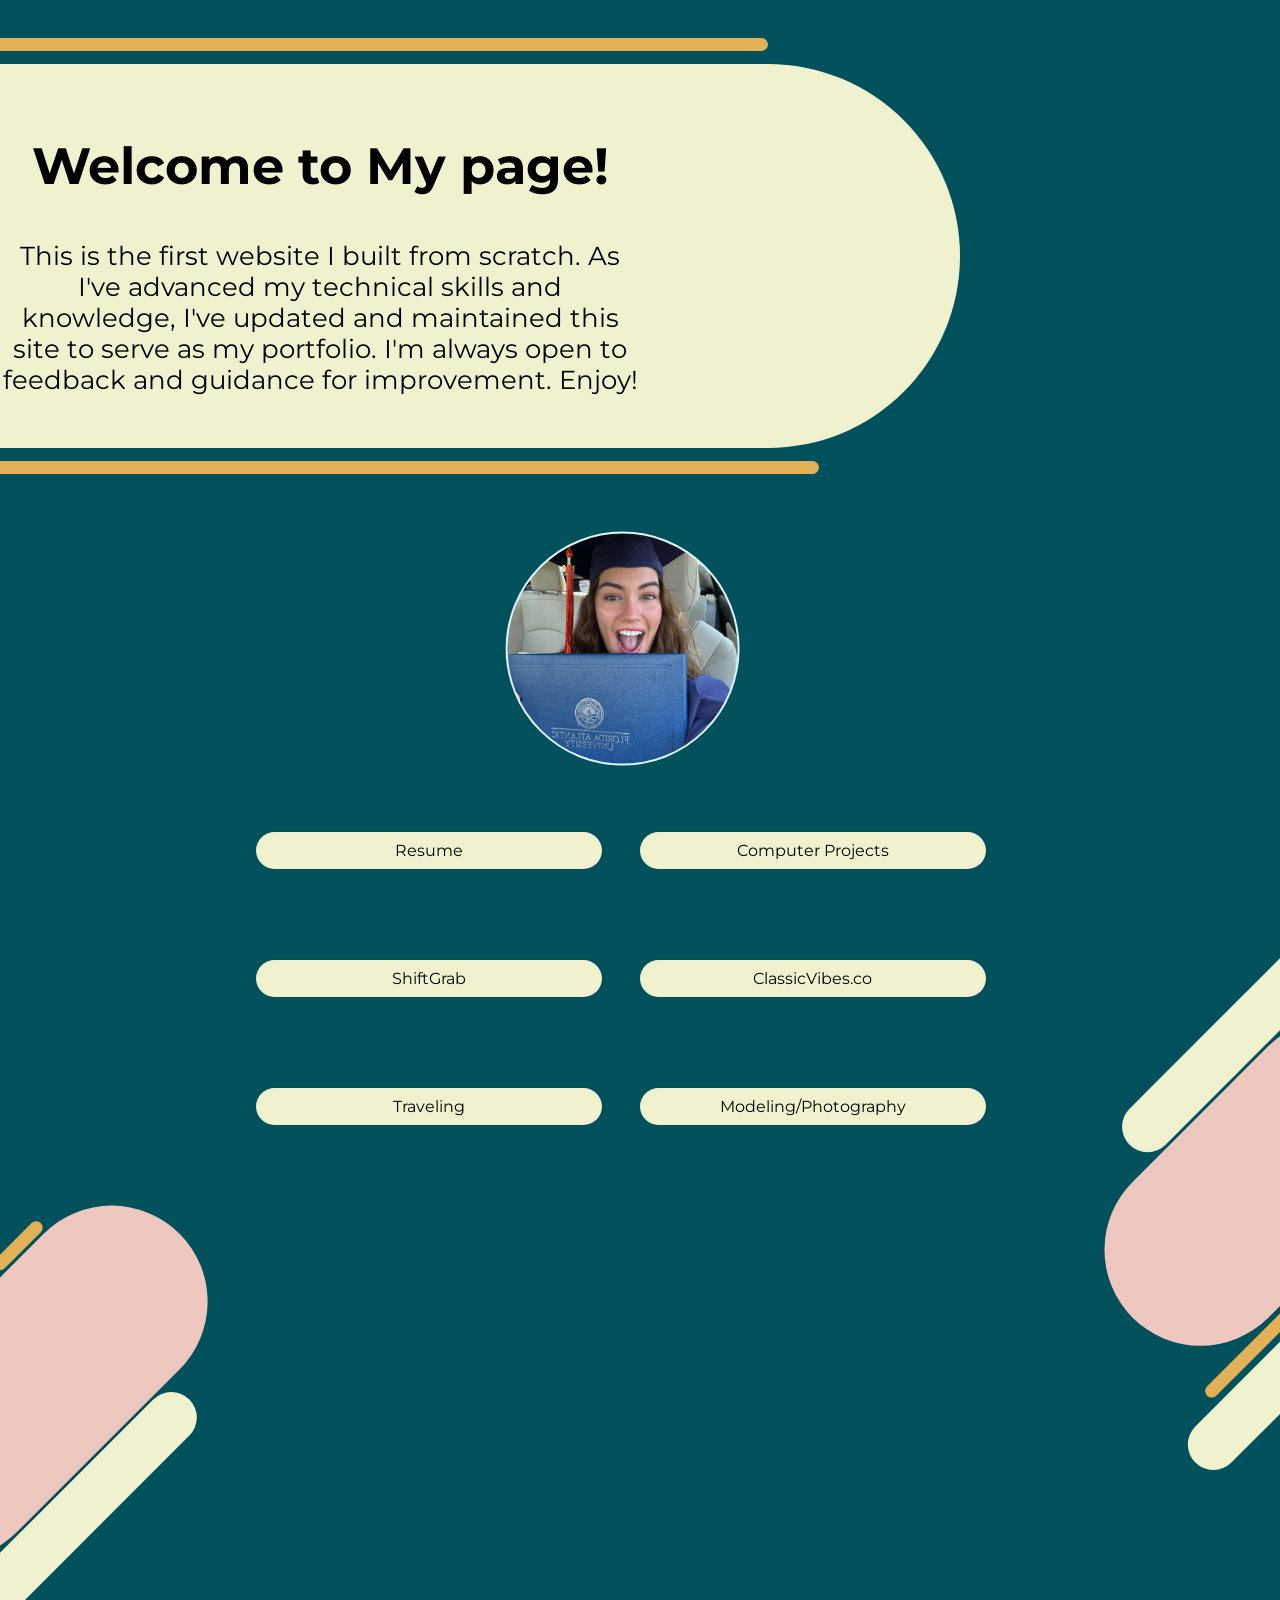
<file: index.html>
<!DOCTYPE html>
<html>
<head>
    <meta charset="UTF-8">
   <link rel="stylesheet" type="text/css" href="styles.css">
   <meta name="viewport" content="width=device-width, initial-scale=1">
   <link rel="icon" type="image/x-icon" href="images/smile.ico" />
   <title>All About JJ</title>
</head>
<body>
    <div class="plain-rectangle1">
        <div class="text">
            <h2 class="header">Welcome to My page!</h2>
            <p class="small-text">This is the first website I built from scratch. As I've advanced my technical skills and knowledge, I've updated and maintained this site to serve as my portfolio. I'm always open to feedback and guidance for improvement. Enjoy!</p>
        </div>
    </div>    
    <div class="plain-rectangle2"></div>
    <div class="plain-rectangle3"></div>
    <div class="diagonal-rectangle1"></div>
    <div class="diagonal-rectangle2"></div>
    <div class="diagonal-rectangle3"></div>
    <div class="diagonal-rectangle4"></div>
    <div class="diagonal-rectangle5"></div>
    <div class="diagonal-rectangle6"></div>
    <div class="diagonal-rectangle7"></div>
    <div class="container">
        <div class="circle"></div>
     </div>
   <div class="content"></div>
    <div class="rectangle-container">
        <div class="column">
            <div class="rectangle rectangle-wide rectangle-top" id="resume">
                <p>Resume</p>
            </div>
            <div class="rectangle rectangle-tall" id="traveling">
                <p>Traveling</p>
            </div>
            <div class="rectangle rectangle-narrow" id="shiftgrab">
                <p>ShiftGrab</p>
            </div>
        </div>
        <div class="column">
            <div class="rectangle rectangle-half" id="modeling">
                <p>Modeling/Photography</p>
            </div>
            <div class="rectangle rectangle-fall" id="classicvibes">
                <p>ClassicVibes.co</p> 
            </div>
            <div class="rectangle rectangle-live" id="projects">
                <p>Computer Projects</p> 
            </div>
        </div>
    </div>

<script src="script.js"></script>

</body>
</html>
</file>
<file: styles.css>
@import url('https://fonts.googleapis.com/css2?family=Montserrat:wght@400&display=swap');


body {
   font-family: 'Montserrat';
   font-weight: 400;
   background-color: #00515b;
   margin: 0; /* Reset default margin */
   position: relative;
   overflow-x: hidden; /* Hide horizontal overflow*/
}

.content {
   min-height: 10vw;
   padding: 0px;
   display: flex;
   flex-direction: column;
   align-items: center;
   justify-content: space-between;
   position: relative;
   padding-bottom: 0px; /* Ensure space for the partially visible element */
   font-size: 10%;
}

.container {
    position: relative;
    width: 100vw; /* Adjust the width of the container as needed */
    height: 5vw; /* Adjust the height of the container as needed */
    max-width: 200vw;
    min-width: none;
    max-height: auto;
    min-height: auto;
    top: 5vw;
    left: 40vw;
 }


.circle {
    position: relative;
    width: 18vw;
    height: 18vw; /* Maintain aspect ratio */
    border-radius: 50%;
    background-image: url("images/circle-image.jpeg");
    background-size: cover;
    background-position: center;
    background-repeat: no-repeat;
    top: -39vw;
    left: 0;
    transform: translate(-0.5vw, -0.5vw);
    border: 2px solid #dcf4f7;
 }

.rectangle-container {
   display: flex;
   flex-wrap: wrap;
   justify-content: space-between;
   align-items: flex-start;
}
.rectangle {
   flex-basis: calc(50% - 20px);
   margin-bottom: 10px;
   margin-right: 10px;
   padding: 1%;
   height: 1%;
   width: 5%;
   border-radius: 40px;
   background-color: #f0f2cf;
   cursor: pointer;
}

.rectangle:hover {
    background-color: #dcf4f7; /* Change background color on hover */
}

.rectangle-wide {
   position: absolute;
   top: 65vw;
   left: 20vw;
   width: 25vw; /* Set width of wide rectangle */
}

.rectangle-narrow {
   position: absolute;
   top: 75vw;
   left: 20vw;
   width: 25vw; /* Set width of narrow rectangle */
}

.rectangle-tall {
   position: absolute;
   top: 85vw;
   left: 20vw;
   width: 25vw;
}

.rectangle-live {
   position: absolute;
   top: 65vw;
   left: 50vw;
   width: 25vw;
}

.rectangle-half {
    position: absolute;
    top: 85vw;
    left: 50vw;
    width: 25vw;
 }

.rectangle-fall {
   position: absolute;
   top: 75vw;
   left: 50vw;
   width: 25vw;
}

.rectangle p {
   margin: -0.3vw;
   text-align: center;
   font-size: medium;
}

.column {
   display: flex;
   flex-direction: column;
}

.plain-rectangle1 {
    width: 100vw; /* Set the width */
    height: 30vw; /* Set the height */
    background-color: #f0f2cf; /* Set the background color */
    border-radius: 500px;
    position: relative;
    top: 5vw;
    right: 25%;
    /* You can add more properties like margin, padding, border-radius, etc. as needed */
}

.text {
    position: absolute; /* Set text positioning to absolute */
    top: 50%; /* Position vertically in the middle */
    left: 50%; /* Position horizontally in the middle */
    transform: translate(-50%, -50%); /* Center the text */
    text-align: center; 
    width: 50%;
    font-size: 1vw;
}

.header {
    font-size: 4vw; /* Larger font size for header */
}

.small-text {
    font-size: 2vw; /* Smaller font size for smaller text */
}

.plain-rectangle2 {
    width: 100vw; /* Set the width */
    height: 1vw; /* Set the height */
    background-color: #e2b055; /* Set the background color */
    border-radius: 100px;
    position: relative;
    top: -27vw;
    right: 40%;
}


.plain-rectangle3 {
    width: 100vw; /* Set the width */
    height: 1vw; /* Set the height */
    background-color: #e2b055; /* Set the background color */
    border-radius: 100px;
    position: relative;
    top: 5vw;
    right: 36%;
    /* You can add more properties like margin, padding, border-radius, etc. as needed */
}

.diagonal-rectangle1 {
    width: 33vw;
    height: 15vw;
    background-color: #eec7be;
    border-radius: 200px;
    transform: rotate(-45deg); /* Rotate the rectangle by 45 degrees */
    transform-origin: bottom left;
    position: relative; /* Ensure positioning is relative */
    top: 78vw;
    bottom: 0;
    left: -4vw;
}

.diagonal-rectangle2 {
    width: 30vw;
    height: 4vw;
    background-color: #f0f2cf;
    border-radius: 100px;
    transform: rotate(-45deg); /* Rotate the rectangle by 45 degrees */
    transform-origin: bottom left;
    position: relative; /* Ensure positioning is relative */
    top: 81vw;
    bottom: 0;
    left: -5vw;
}

.diagonal-rectangle3 {
    width: 5vw;
    height: 1vw;
    background-color: #e2b055;
    border-radius: 100px;
    transform: rotate(-45deg); /* Rotate the rectangle by 45 degrees */
    transform-origin: bottom left;
    position: relative; /* Ensure positioning is relative */
    top: 47.4vw;
    bottom: 0;
    left: 0;
}

.diagonal-rectangle4 {
    width: 30vw;
    height: 15vw;
    background-color: #eec7be;
    border-radius: 200px;
    transform: rotate(-45deg); /* Rotate the rectangle by 45 degrees */
    transform-origin: bottom right;
    position: relative; /* Ensure positioning is relative */
    top: 20vw;
    bottom: 0;
    right: -85vw;
}

.diagonal-rectangle5 {
    width: 33vw;
    height: 4vw;
    background-color: #f0f2cf;
    border-radius: 100px;
    transform: rotate(-45deg); /* Rotate the rectangle by 45 degrees */
    transform-origin: bottom right;
    position: relative; /* Ensure positioning is relative */
    top: -3.5vw;
    bottom: 0;
    right: -80vw;
}

.diagonal-rectangle6 {
    width: 26vw;
    height: 1vw;
    background-color: #e2b055;
    border-radius: 100px;
    transform: rotate(-45deg); /* Rotate the rectangle by 45 degrees */
    transform-origin: bottom right;
    position: relative; /* Ensure positioning is relative */
    top: 19vw;
    bottom: 0;
    right: -87vw;
}

.diagonal-rectangle7 {
    width: 30vw;
    height: 4vw;
    background-color: #f0f2cf;
    border-radius: 100px;
    transform: rotate(-45deg); /* Rotate the rectangle by 45 degrees */
    transform-origin: bottom right;
    position: relative; /* Ensure positioning is relative */
    top: 18.5vw;
    bottom: 0;
    right: -86vw;
}

@media (max-width: 768px){
   .rectangle {
       flex-basis: calc(100% - 20px);
   }
   .rectangle-wide {
        flex-basis: calc(100% - 20px);
}
    .rectangle-narrow {
        flex-basis: calc(100% - 20px);
}
    .rectangle-fall {
        flex-basis: calc(100% - 20px);
}
    .rectangle-half {
        flex-basis: calc(100% - 20px);
}
    .rectangle-live {
        flex-basis: calc(100% - 20px);
}
    .rectangle-tall {
        flex-basis: calc(100% - 20px);
}
    .rectangle p {
        font-size: 30%;
}
    .plain-rectangle1 {
        flex-basis: calc(100% - 20px);
}
    .plain-rectangle2 {
        flex-basis: calc(100% - 20px);
}
    .plain-rectangle3 {
        flex-basis: calc(100% - 20px);
}
    .diagonal-rectangle1 {
        flex-basis: calc(100% - 20px);
}
    .diagonal-rectangle2 {
        flex-basis: calc(100% - 20px);
}
    .diagonal-rectangle3 {
        flex-basis: calc(100% - 20px);
}
    .diagonal-rectangle4 {
        flex-basis: calc(100% - 20px);
}
    .diagonal-rectangle5 {
        flex-basis: calc(100% - 20px);
}
    .diagonal-rectangle6 {
        flex-basis: calc(100% - 20px);
}
    .diagonal-rectangle7 {
        flex-basis: calc(100% - 20px);
}
    .small-text {
        font-size: 2vw;

}
    .header {
        font-size: 4vw;
}
    .text {
        font-size: 1vw;
}
    .column {
        flex-basis: calc(100% - 20px);
}
    .rectangle-container {
        flex-basis: calc(100% - 20px);
}
    .container {
        flex-basis: calc(100% - 20px);
}
}
</file>
